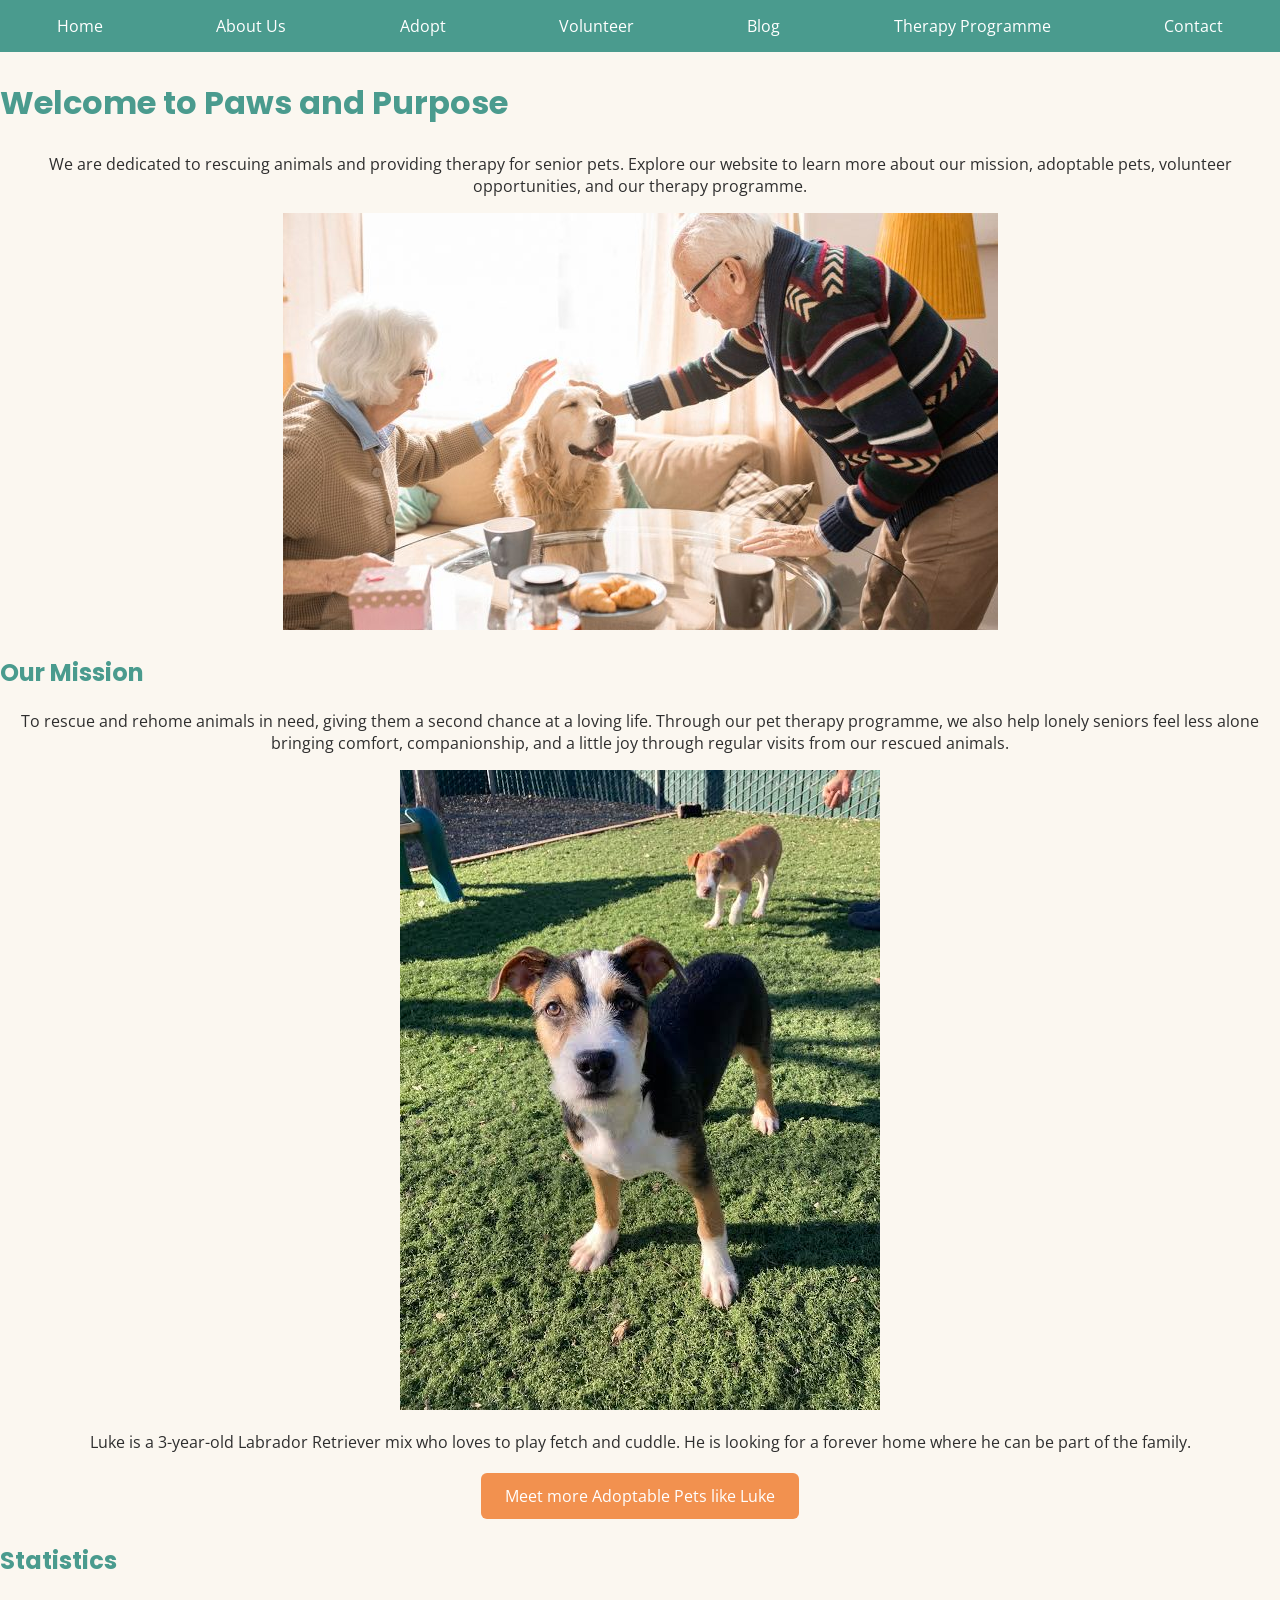
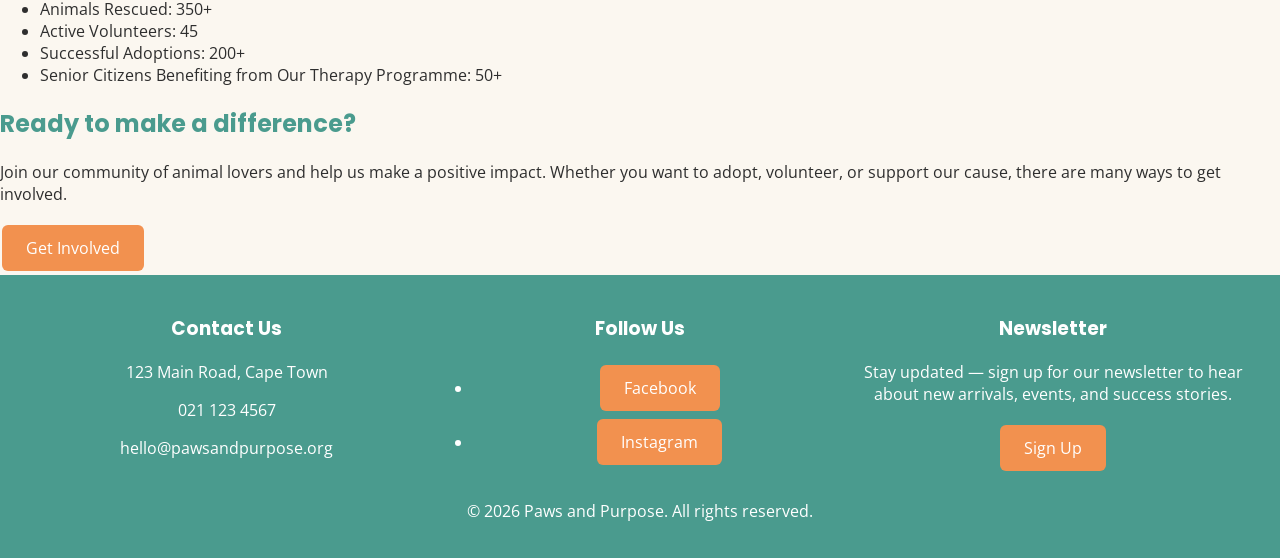
<file: index.html>
<!DOCTYPE html>
<html lang="en">
<head>
    <meta charset="UTF-8">
    <meta name="viewport" content="width=device-width, initial-scale=1.0">
    <title>Paws & Purpose | Animal Rescue & Senior Pet Therapy</title>
    <link rel="preconnect" href="https://fonts.googleapis.com">
    <link rel="preconnect" href="https://fonts.gstatic.com" crossorigin>
    <link href="https://fonts.googleapis.com/css2?family=Open+Sans:wght@400;700&family=Poppins:wght@400;600;700&display=swap" rel="stylesheet">
    <link rel="stylesheet" href="style.css">
</head>
<body>
    <!-- Navigation -->
        <nav>
            <input type="checkbox" id="menu-toggle" class="menu-toggle">
            <label for="menu-toggle" class="hamburger">☰</label>
            
            <ul>
            <li><a href="index.html">Home</a></li>
                <li><a href="about.html">About Us</a></li>
                <li><a href="adopt.html">Adopt</a></li>
                <li><a href="get-involved.html">Volunteer</a></li>
                <li><a href="blog.html">Blog</a></li>
                <li><a href="therapy-programme.html">Therapy Programme</a></li>
                <li><a href="contact.html">Contact</a></li>
            </ul>
        </nav>
    
<main>
    <!-- Hero Section -->
    <section class="hero">
    <h1>Welcome to Paws and Purpose</h1>

    <div class="hero-content"><p>We are dedicated to rescuing animals and providing therapy for senior pets. Explore our website to learn more about our mission, adoptable pets, volunteer opportunities, and our therapy programme.</p>
    <img src="images/hero/hero-home.jpg" alt="A rescued dog ready for adoption">
    </div>
    </section>

    <h2>Our Mission</h2>
    <div class="pet-content">
    <p>To rescue and rehome animals in need, giving them a second chance at a loving life. Through our pet therapy programme, we also help lonely seniors feel less alone bringing comfort, companionship, and a little joy through regular visits from our rescued animals.</p>
    
        <img src ="images/pets/Luke.jpg" class="pet-image" alt="Luke, a rescued dog ready for adoption">
        <p>Luke is a 3-year-old Labrador Retriever mix who loves to play fetch and cuddle. He is looking for a forever home where he can be part of the family.</p>
    
    <a href="adopt.html" class ="button">Meet more Adoptable Pets like Luke</a>
    </div>

    <!-- <h2>Testimonials</h2>
    <p>Here are some testimonials from our adopters and volunteers...</p> -->
    <h2>Statistics</h2>
    <ul>
        <li>Animals Rescued: 350+</li>
        <li>Active Volunteers: 45</li>
        <li>Successful Adoptions: 200+</li>
        <li>Senior Citizens Benefiting from Our Therapy Programme: 50+</li>
    </ul>

    <h2>Ready to make a difference?</h2>
    <p>Join our community of animal lovers and help us make a positive impact. Whether you want to adopt, volunteer, or support our cause, there are many ways to get involved.</p>
    <a href="get-involved.html" class="button">Get Involved</a>
</main>

    <!-- Footer -->
    <footer>
        <div>
            <h3>Contact Us</h3>
            <p>123 Main Road, Cape Town</p>
            <p>021 123 4567</p>
            <p>hello@pawsandpurpose.org</p>
        </div>
        
        <div>
            <h3>Follow Us</h3>
            <ul>
                <li><a href="https://facebook.com/pawsandpurposecpt" class="button">Facebook</a></li>
                <li><a href="https://instagram.com/pawsandpurpose_cpt" class="button">Instagram</a></li>
            </ul>
        </div>

        <div>
            <h3>Newsletter</h3>
            <p>Stay updated — sign up for our newsletter to hear about new arrivals, events, and success stories.</p>
            <a href="contact.html" class="button">Sign Up</a>
        </div>

        <p>&copy; 2026 Paws and Purpose. All rights reserved.</p>
    </footer>
</body>
</html>
</file>
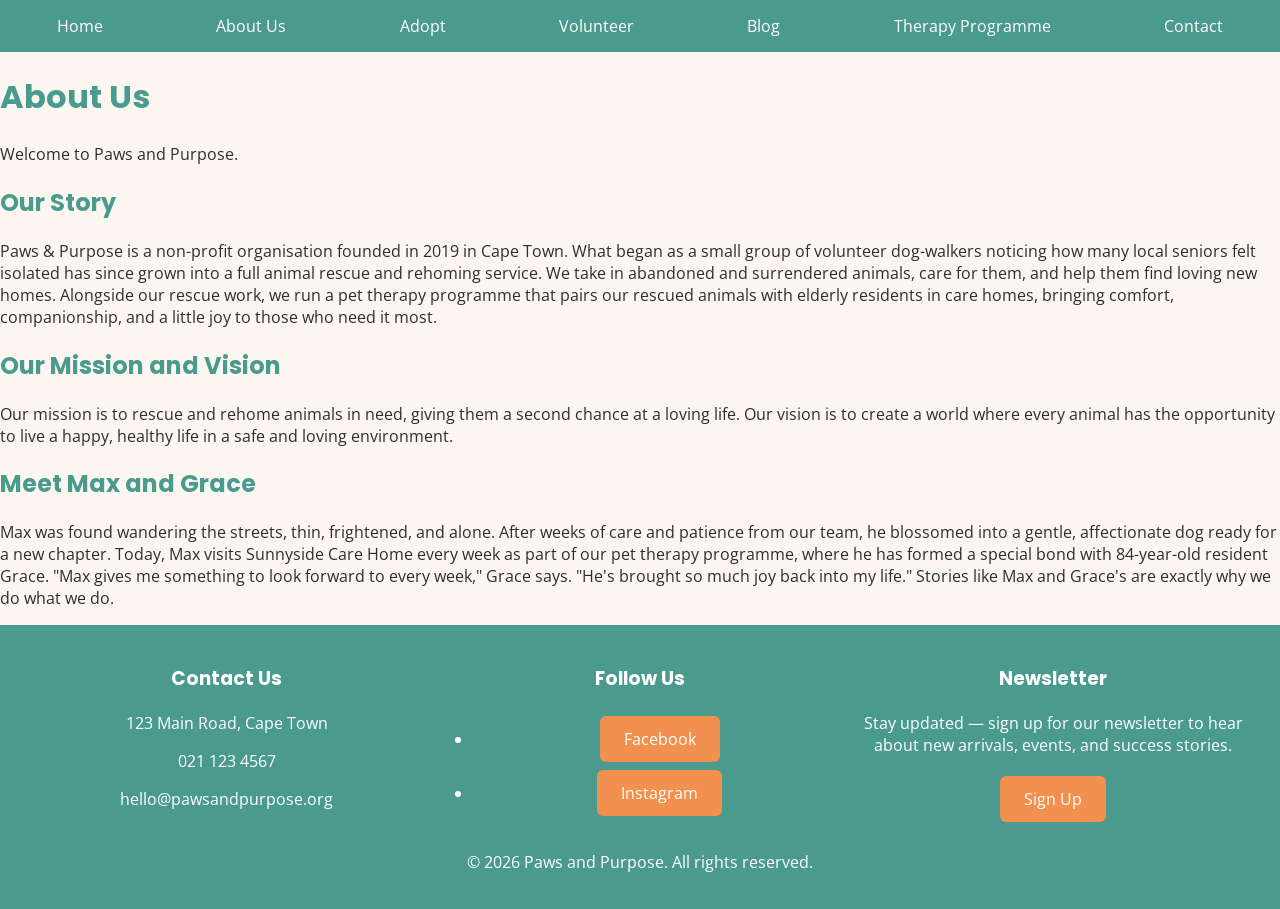
<file: about.html>
<!DOCTYPE html>
<html lang="en">
<head>
    <meta charset="UTF-8">
    <meta name="viewport" content="width=device-width, initial-scale=1.0">
    <title>About us | Paws and Purpose</title>
    <link rel="preconnect" href="https://fonts.googleapis.com">
    <link rel="preconnect" href="https://fonts.gstatic.com" crossorigin>
    <link href="https://fonts.googleapis.com/css2?family=Open+Sans:wght@400;700&family=Poppins:wght@400;600;700&display=swap" rel="stylesheet">
    <link rel="stylesheet" href="style.css">
</head>
<body>
    <!-- Navigation -->
    <nav>
        <input type="checkbox" id="menu-toggle" class="menu-toggle">
        <label for="menu-toggle" class="hamburger">☰</label>

        <ul>
            <li><a href="index.html">Home</a></li>
            <li><a href="about.html">About Us</a></li>
            <li><a href="adopt.html">Adopt</a></li>
            <li><a href="get-involved.html">Volunteer</a></li>
            <li><a href="blog.html">Blog</a></li>
            <li><a href="therapy-programme.html">Therapy Programme</a></li>
            <li><a href="contact.html">Contact</a></li>
        </ul>
    </nav>

<main>
        <h1>About Us</h1>
        <p>Welcome to Paws and Purpose.</p>

    <h2>Our Story</h2>
    <p>Paws & Purpose is a non-profit organisation founded in 2019 in Cape Town. What began as a small group of volunteer dog-walkers noticing how many local seniors felt isolated has since grown into a full animal rescue and rehoming service. We take in abandoned and surrendered animals, care for them, and help them find loving new homes. Alongside our rescue work, we run a pet therapy programme that pairs our rescued animals with elderly residents in care homes, bringing comfort, companionship, and a little joy to those who need it most.</p>

    <h2>Our Mission and Vision</h2>
    <p>Our mission is to rescue and rehome animals in need, giving them a second chance at a loving life. Our vision is to create a world where every animal has the opportunity to live a happy, healthy life in a safe and loving environment.</p>

    <h2>Meet Max and Grace</h2>
    <p>Max was found wandering the streets, thin, frightened, and alone. After weeks of care and patience from our team, he blossomed into a gentle, affectionate dog ready for a new chapter. Today, Max visits Sunnyside Care Home every week as part of our pet therapy programme, where he has formed a special bond with 84-year-old resident Grace. "Max gives me something to look forward to every week," Grace says. "He's brought so much joy back into my life." Stories like Max and Grace's are exactly why we do what we do.</p>

</main>
    <!-- Footer -->
    <footer>
        <div>
            <h3>Contact Us</h3>
            <p>123 Main Road, Cape Town</p>
            <p>021 123 4567</p>
            <p>hello@pawsandpurpose.org</p>
        </div>
        
        <div>
            <h3>Follow Us</h3>
            <ul>
                <li><a href="https://facebook.com/pawsandpurposecpt " class="button">Facebook</a></li>
                <li><a href="https://instagram.com/pawsandpurpose_cpt" class="button">Instagram</a></li>
            </ul>
        </div>

        <div>
            <h3>Newsletter</h3>
            <p>Stay updated — sign up for our newsletter to hear about new arrivals, events, and success stories.</p>
            <a href="contact.html" class="button">Sign Up</a>
        </div>

        <p>&copy; 2026 Paws and Purpose. All rights reserved.</p>
    </footer>

</body>
</html>
</file>
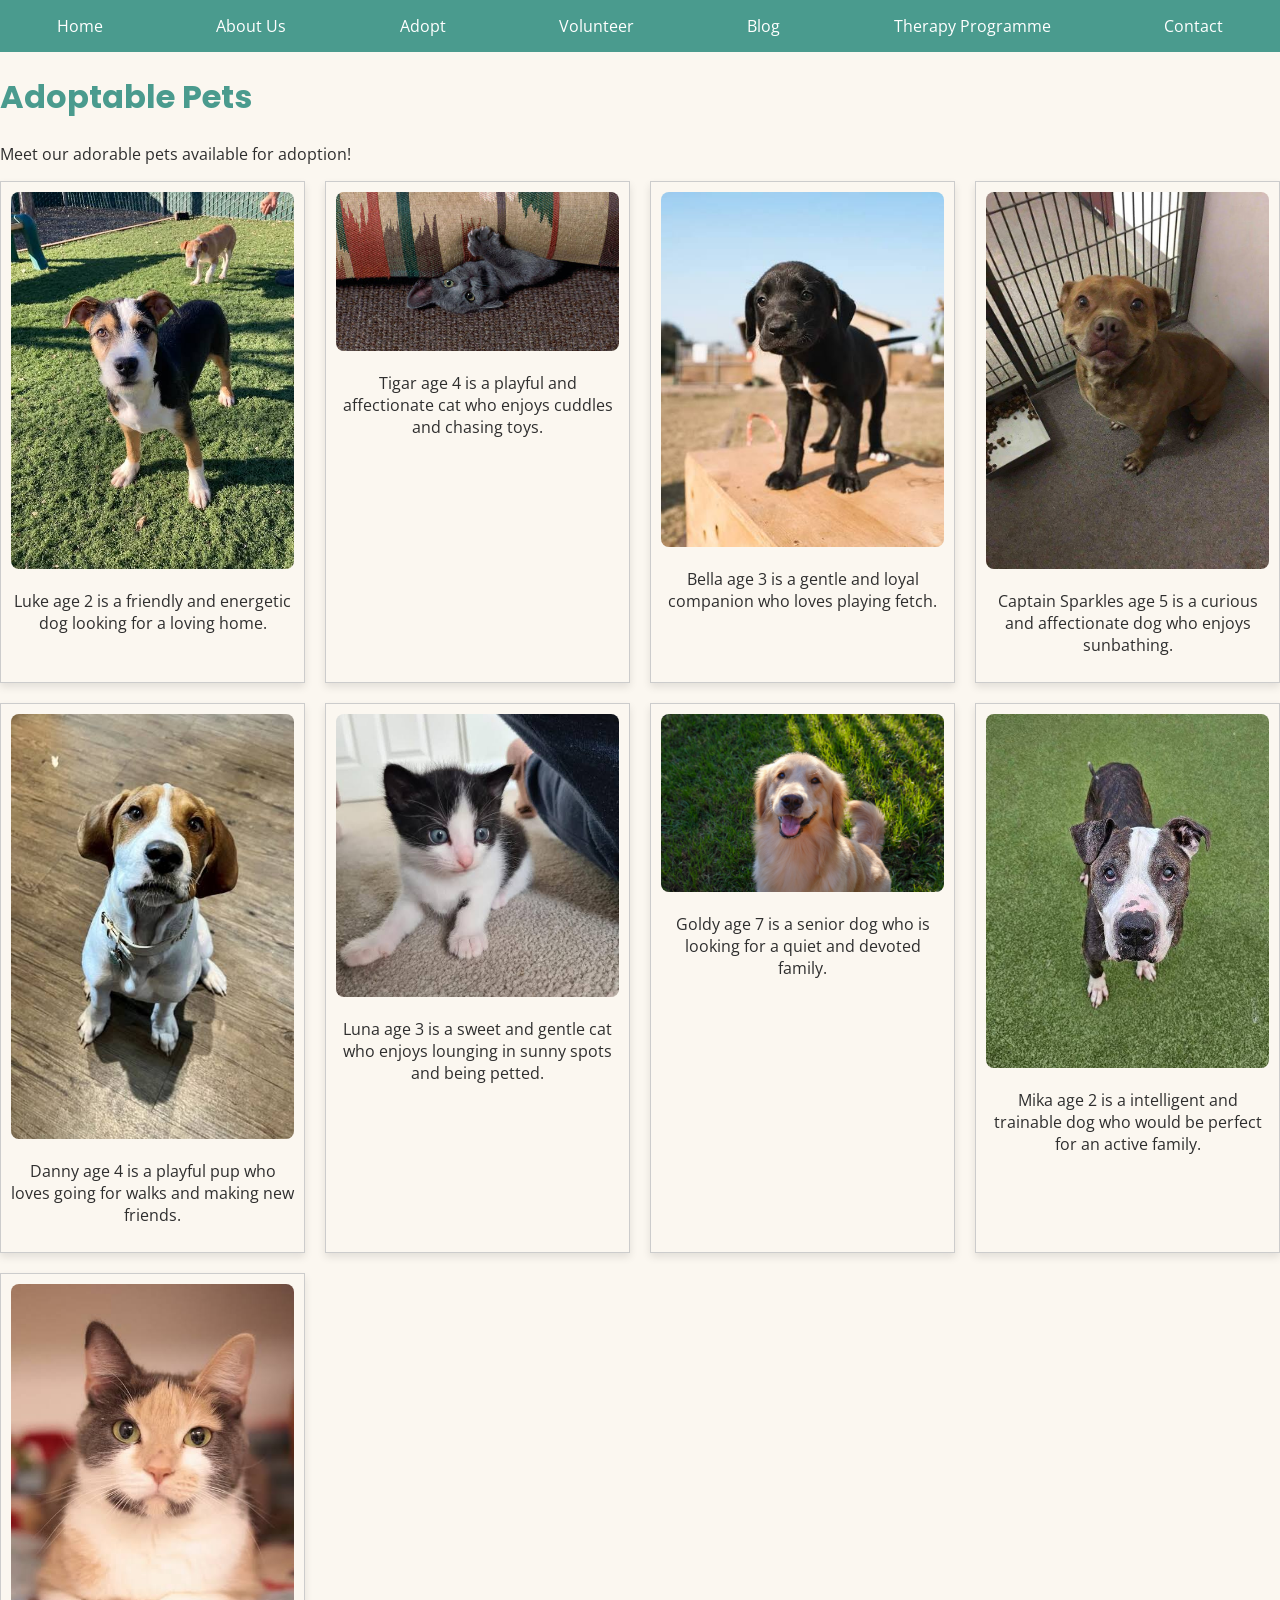
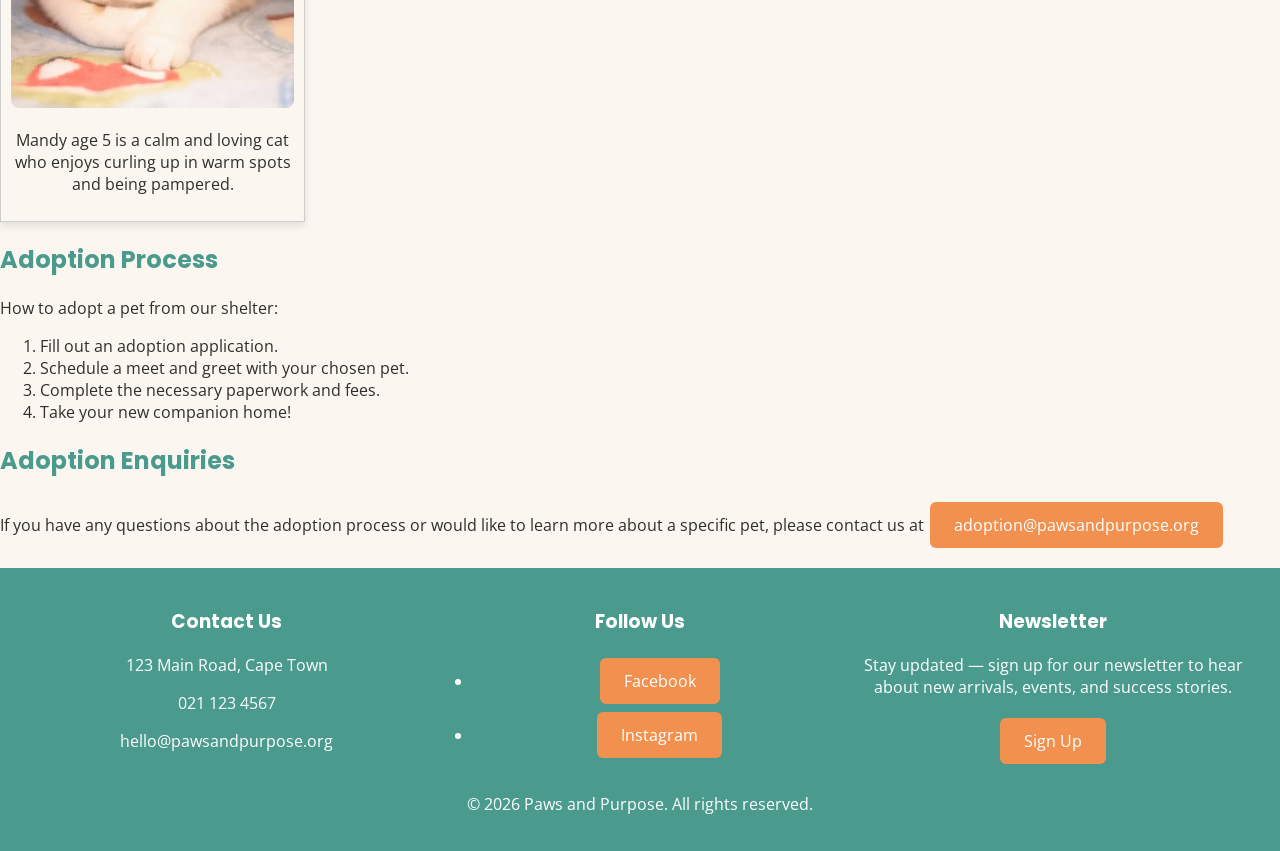
<file: adopt.html>
<!DOCTYPE html>
<html lang="en">
<head>
  <meta charset="UTF-8">
  <meta name="viewport" content="width=device-width, initial-scale=1.0">
  <title>Adoptable Pets | Paws and Purpose</title>
  <link rel="preconnect" href="https://fonts.googleapis.com">
  <link rel="preconnect" href="https://fonts.gstatic.com" crossorigin>
  <link href="https://fonts.googleapis.com/css2?family=Open+Sans:wght@400;700&family=Poppins:wght@400;600;700&display=swap" rel="stylesheet">
  <link rel="stylesheet" href="style.css">
</head>
<body>
  <!-- Navigation -->
  <nav>
    <input type="checkbox" id="menu-toggle" class="menu-toggle">
    <label for="menu-toggle" class="hamburger">☰</label>

    <ul>
     <li><a href="index.html">Home</a></li>
            <li><a href="about.html">About Us</a></li>
            <li><a href="adopt.html">Adopt</a></li>
            <li><a href="get-involved.html">Volunteer</a></li>
            <li><a href="blog.html">Blog</a></li>
            <li><a href="therapy-programme.html">Therapy Programme</a></li>
            <li><a href="contact.html">Contact</a></li>
    </ul>
  </nav>

<main> 
  <h1>Adoptable Pets</h1>
    <p>Meet our adorable pets available for adoption!</p>
    <!-- <h2>Available for Adoption</h2> -->
     <div class = "pet-grid">
  <div class = "pet-card">
    <img src = "images/pets/Luke.jpg" alt = "Luke the dog" width = "300" height = "200">
    <p>Luke age 2 is a friendly and energetic dog looking for a loving home.</p>
  </div>

  <div class = "pet-card">
    <img src = "images/pets/tigar.jpg" alt = "Tigar the cat" srcset = "images/pets/tigar.jpg" width = "300" height = "200">
    <p>Tigar age 4 is a playful and affectionate cat who enjoys cuddles and chasing toys.</p>
  </div>

  <div class = "pet-card">
    <img src = "images/pets/Bella.jpg" alt = "Bella the dog" srcset = "images/pets/Bella.jpg" width = "300" height = "200">
    <p>Bella age 3 is a gentle and loyal companion who loves playing fetch.</p>
  </div>

  <div class = "pet-card">
   <img src = "images/pets/Captain Sparkles.jpg" alt = "Captain Sparkles the dog" srcset = "images/pets/Captain Sparkles.jpg" width = "300" height = "200">
   <p>Captain Sparkles age 5 is a curious and affectionate dog who enjoys sunbathing.</p>
  </div>

  <div class = "pet-card">
    <img src = "images/pets/Danny.jpg" alt = "Danny the dog" srcset = "images/pets/Danny.jpg" width = "300" height = "200">
    <p>Danny age 4 is a playful pup who loves going for walks and making new friends.</p>
  </div>

  <div class = "pet-card">
    <img src = "images/pets/Luna.jpg" alt = "Luna the cat" srcset = "images/pets/Luna.jpg" width = "300" height = "200">
    <p>Luna age 3 is a sweet and gentle cat who enjoys lounging in sunny spots and being petted.</p>
  </div>

  <div class = "pet-card">
    <img src = "images/pets/Goldy.jpg" alt = "Goldy the dog" srcset = "images/pets/Goldy.jpg" width = "300" height = "200">
    <p>Goldy age 7 is a senior dog who is looking for a quiet and devoted family.</p>
  </div>

  <div class = "pet-card">
    <img src = "images/pets/Mika.jpg" alt = "Mika the dog" srcset = "images/pets/Mika.jpg" width = "300" height = "200">
    <p>Mika age 2 is a intelligent and trainable dog who would be perfect for an active family.</p>
  </div>

  <div class = "pet-card">
    <img src = "images/pets/mandy.jpg" alt = "Mandy the cat" srcset = "images/pets/mandy.jpg" width = "300" height = "200">
    <p>Mandy age 5 is a calm and loving cat who enjoys curling up in warm spots and being pampered.</p>
  </div>
    </div>
  <h2>Adoption Process</h2>
  <p>How to adopt a pet from our shelter:</p>
  <ol>
    <li>Fill out an adoption application.</li>
    <li>Schedule a meet and greet with your chosen pet.</li>
    <li>Complete the necessary paperwork and fees.</li>
    <li>Take your new companion home!</li>
  </ol>
  <h2>Adoption Enquiries</h2>
  <p>If you have any questions about the adoption process or would like to learn more about a specific pet, please contact us at <a href="mailto:adoption@pawsandpurpose.org" class="button">adoption@pawsandpurpose.org</a></p>
</main>

      <footer>
        <div>
            <h3>Contact Us</h3>
            <p>123 Main Road, Cape Town</p>
            <p>021 123 4567</p>
            <p>hello@pawsandpurpose.org</p>
        </div>
        
        <div>
            <h3>Follow Us</h3>
            <ul>
                <li><a href="https://facebook.com/pawsandpurposecpt "class="button">Facebook</a></li>
                <li><a href="https://instagram.com/pawsandpurpose_cpt"class="button">Instagram</a></li>
            </ul>
        </div>

        <div>
            <h3>Newsletter</h3>
            <p>Stay updated — sign up for our newsletter to hear about new arrivals, events, and success stories.</p>
            <a href="contact.html" class="button">Sign Up</a>
        </div>

        <p>&copy; 2026 Paws and Purpose. All rights reserved.</p>
    </footer>

</body>
</html>
</file>
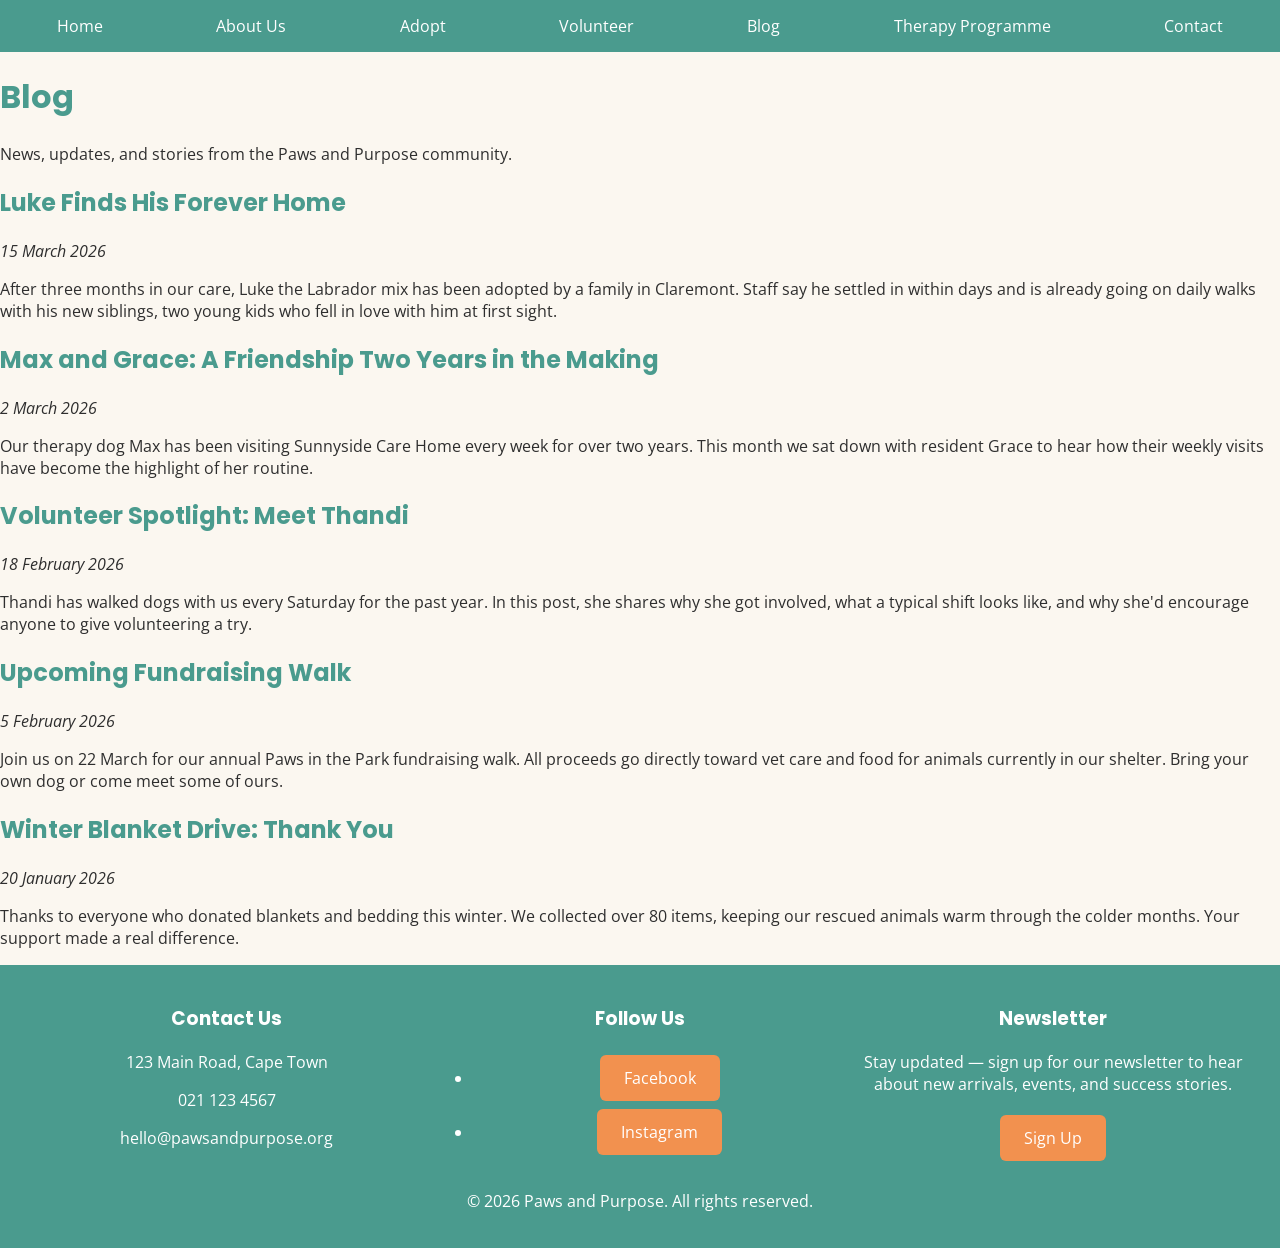
<file: blog.html>
<!DOCTYPE html>
<html lang="en">
<head>
    <meta charset="UTF-8">
    <meta name="viewport" content="width=device-width, initial-scale=1.0">
    <title>Blog | Paws and Purpose</title>
    <link rel="preconnect" href="https://fonts.googleapis.com">
    <link rel="preconnect" href="https://fonts.gstatic.com" crossorigin>
    <link href="https://fonts.googleapis.com/css2?family=Open+Sans:wght@400;700&family=Poppins:wght@400;600;700&display=swap" rel="stylesheet">
    <link rel="stylesheet" href="style.css">
</head>
<body>
    <nav>
        <input type="checkbox" id="menu-toggle" class="menu-toggle">
        <label for="menu-toggle" class="hamburger">☰</label>
        <ul>
            <li><a href="index.html">Home</a></li>
            <li><a href="about.html">About Us</a></li>
            <li><a href="adopt.html">Adopt</a></li>
            <li><a href="get-involved.html">Volunteer</a></li>
            <li><a href="blog.html">Blog</a></li>
            <li><a href="therapy-programme.html">Therapy Programme</a></li>
            <li><a href="contact.html">Contact</a></li>
        </ul>
    </nav>

    <main>
        <h1>Blog</h1>
        <p>News, updates, and stories from the Paws and Purpose community.</p>

        <h2>Luke Finds His Forever Home</h2>
        <p><em>15 March 2026</em></p>
        <p>After three months in our care, Luke the Labrador mix has been adopted by a family in Claremont. Staff say he settled in within days and is already going on daily walks with his new siblings, two young kids who fell in love with him at first sight.</p>

        <h2>Max and Grace: A Friendship Two Years in the Making</h2>
        <p><em>2 March 2026</em></p>
        <p>Our therapy dog Max has been visiting Sunnyside Care Home every week for over two years. This month we sat down with resident Grace to hear how their weekly visits have become the highlight of her routine.</p>

        <h2>Volunteer Spotlight: Meet Thandi</h2>
        <p><em>18 February 2026</em></p>
        <p>Thandi has walked dogs with us every Saturday for the past year. In this post, she shares why she got involved, what a typical shift looks like, and why she'd encourage anyone to give volunteering a try.</p>

        <h2>Upcoming Fundraising Walk</h2>
        <p><em>5 February 2026</em></p>
        <p>Join us on 22 March for our annual Paws in the Park fundraising walk. All proceeds go directly toward vet care and food for animals currently in our shelter. Bring your own dog or come meet some of ours.</p>

        <h2>Winter Blanket Drive: Thank You</h2>
        <p><em>20 January 2026</em></p>
        <p>Thanks to everyone who donated blankets and bedding this winter. We collected over 80 items, keeping our rescued animals warm through the colder months. Your support made a real difference.</p>
    </main>

    <footer>
        <div>
            <h3>Contact Us</h3>
            <p>123 Main Road, Cape Town</p>
            <p>021 123 4567</p>
            <p>hello@pawsandpurpose.org</p>
        </div>

        <div>
            <h3>Follow Us</h3>
            <ul>
                <li><a href="https://facebook.com/pawsandpurposecpt" class="button">Facebook</a></li>
                <li><a href="https://instagram.com/pawsandpurpose_cpt" class="button">Instagram</a></li>
            </ul>
        </div>

        <div>
            <h3>Newsletter</h3>
            <p>Stay updated &mdash; sign up for our newsletter to hear about new arrivals, events, and success stories.</p>
            <a href="contact.html" class="button">Sign Up</a>
        </div>

        <p>&copy; 2026 Paws and Purpose. All rights reserved.</p>
    </footer>
</body>
</html>
</file>
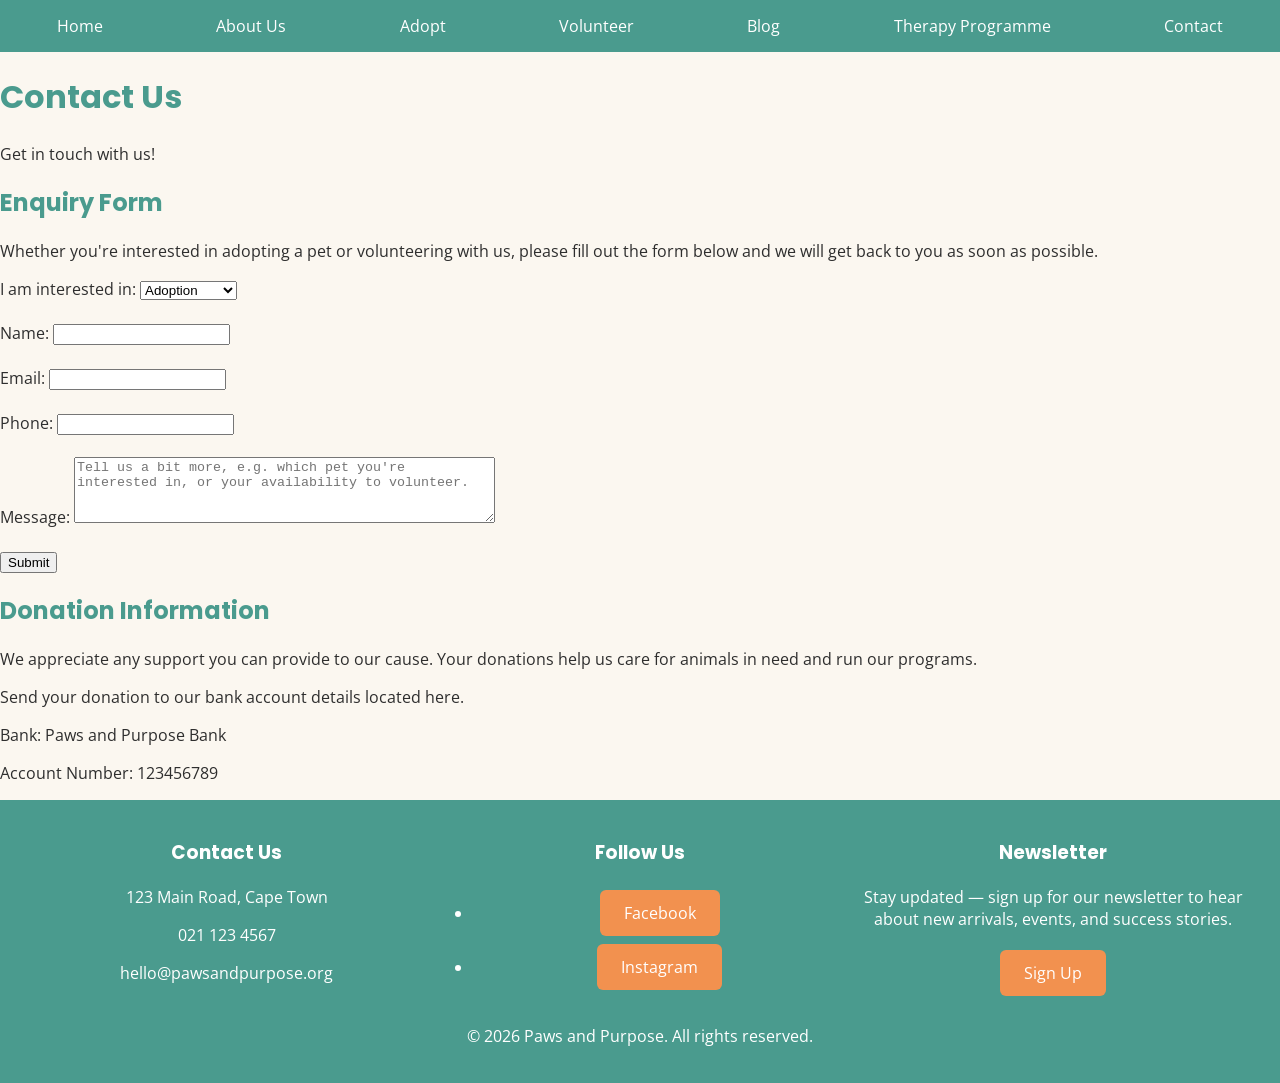
<file: contact.html>
<!DOCTYPE html>
<html lang="en">
<head>
    <meta charset="UTF-8">
    <meta name="viewport" content="width=device-width, initial-scale=1.0">
    <title>Contact | Paws and Purpose</title>
    <link rel="preconnect" href="https://fonts.googleapis.com">
    <link rel="preconnect" href="https://fonts.gstatic.com" crossorigin>
    <link href="https://fonts.googleapis.com/css2?family=Open+Sans:wght@400;700&family=Poppins:wght@400;600;700&display=swap" rel="stylesheet">
    <link rel="stylesheet" href="style.css">
</head>
<body>
    <!-- Navigation --> 
    <nav>
        <input type="checkbox" id="menu-toggle" class="menu-toggle">
        <label for="menu-toggle" class="hamburger">☰</label>
    <ul>
        <li><a href="index.html">Home</a></li>
        <li><a href="about.html">About Us</a></li>
        <li><a href="adopt.html">Adopt</a></li>
        <li><a href="get-involved.html">Volunteer</a></li>
        <li><a href="blog.html">Blog</a></li>
        <li><a href="therapy-programme.html">Therapy Programme</a></li>
        <li><a href="contact.html">Contact</a></li>
    </ul>
</nav>
<main>
    <h1>Contact Us</h1>
    <p>Get in touch with us!</p>    
   
    <h2>Enquiry Form</h2>
    <p>Whether you're interested in adopting a pet or volunteering with us, please fill out the form below and we will get back to you as soon as possible.</p>
    
    <!-- Enquiry Form -->
     <form action="submit_form.php" method="post">
            <label for="option">I am interested in:</label>
            <select id="option" name="option">
                <option value="adoption">Adoption</option>
                <option value="volunteer">Volunteering</option>
            </select><br><br>
 
            <label for="name">Name:</label>
            <input type="text" id="name" name="name" required><br><br>
 
            <label for="email">Email:</label>
            <input type="email" id="email" name="email" required><br><br>
 
            <label for="phone">Phone:</label>
            <input type="tel" id="phone" name="phone"><br><br>
 
            <label for="message">Message:</label>
            <textarea id="message" name="message" rows="4" cols="50" placeholder="Tell us a bit more, e.g. which pet you're interested in, or your availability to volunteer."></textarea><br><br>

        <input type="submit" value="Submit">

    </form>
    <h2>Donation Information</h2>
    <p>We appreciate any support you can provide to our cause. Your donations help us care for animals in need and run our programs.</p>
    <p>Send your donation to our bank account details located here.</p>
    <p>Bank: Paws and Purpose Bank</p>
    <p>Account Number: 123456789</p>
    
</main>

    <footer>
        <div>
            <h3>Contact Us</h3>
            <p>123 Main Road, Cape Town</p>
            <p>021 123 4567</p>
            <p>hello@pawsandpurpose.org</p>
        </div>
        
        <div>
            <h3>Follow Us</h3>
            <ul>
                <li><a href="https://facebook.com/pawsandpurposecpt " class="button">Facebook</a></li>
                <li><a href="https://instagram.com/pawsandpurpose_cpt" class="button">Instagram</a></li>
            </ul>
        </div>

        <div>
            <h3>Newsletter</h3>
            <p>Stay updated — sign up for our newsletter to hear about new arrivals, events, and success stories.</p>
            <a href="contact.html " class="button">Sign Up</a>
        </div>

        <p>&copy; 2026 Paws and Purpose. All rights reserved.</p>
    </footer>

</body>
</html>
</file>
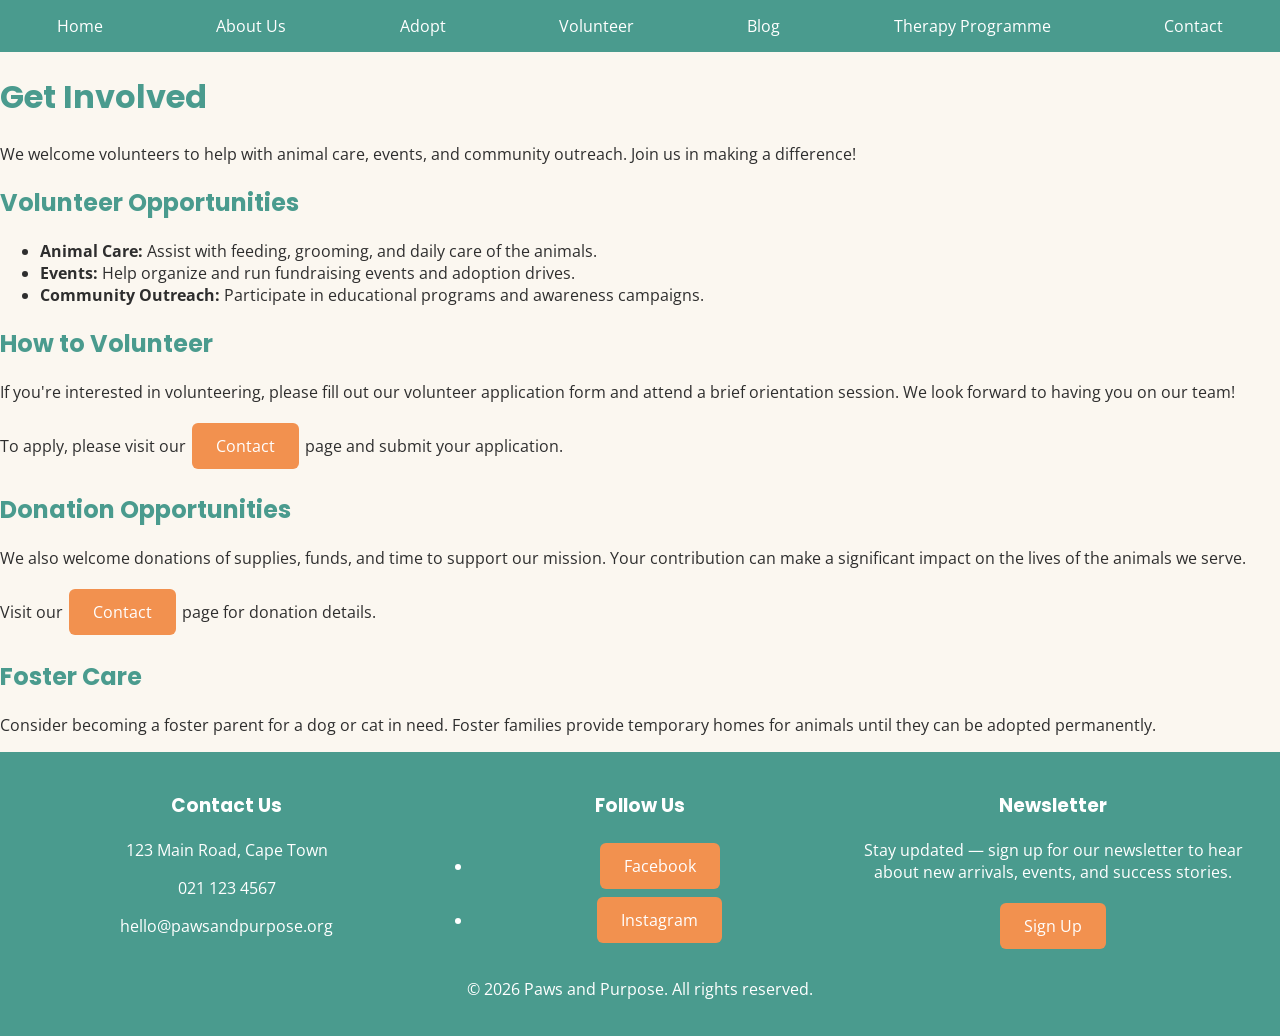
<file: get-involved.html>
<!DOCTYPE html>
<html lang="en">
<head>
    <meta charset="utf-8">
    <meta name="viewport" content="width=device-width, initial-scale=1.0">
    <title>Get Involved | Paws and Purpose</title>
    <link rel="preconnect" href="https://fonts.googleapis.com">
    <link rel="preconnect" href="https://fonts.gstatic.com" crossorigin>
    <link href="https://fonts.googleapis.com/css2?family=Open+Sans:wght@400;700&family=Poppins:wght@400;600;700&display=swap" rel="stylesheet">
    <link rel="stylesheet" href="style.css">
</head>
<body>
    <!-- Navigation -->
    <nav>
        <input type="checkbox" id="menu-toggle" class="menu-toggle">
        <label for="menu-toggle" class="hamburger">☰</label>
        <ul>
            <li><a href="index.html">Home</a></li>
            <li><a href="about.html">About Us</a></li>
            <li><a href="adopt.html">Adopt</a></li>
            <li><a href="get-involved.html">Volunteer</a></li>
            <li><a href="blog.html">Blog</a></li>
            <li><a href="therapy-programme.html">Therapy Programme</a></li>
            <li><a href="contact.html">Contact</a></li>
        </ul>
    </nav>    

    <main>
        <!-- Get Involved -->
        <h1>Get Involved</h1>
        <p>We welcome volunteers to help with animal care, events, and community outreach. Join us in making a difference!</p>

        <h2>Volunteer Opportunities</h2>
        <ul>
            <li><strong>Animal Care:</strong> Assist with feeding, grooming, and daily care of the animals.</li>
            <li><strong>Events:</strong> Help organize and run fundraising events and adoption drives.</li>
            <li><strong>Community Outreach:</strong> Participate in educational programs and awareness campaigns.</li>
        </ul>
        <h2>How to Volunteer</h2>
        <p>If you're interested in volunteering, please fill out our volunteer application form and attend a brief orientation session. We look forward to having you on our team!</p>
        <p>To apply, please visit our <a href="contact.html" class="button">Contact</a> page and submit your application.</p>
        <h2>Donation Opportunities</h2>
        <p>We also welcome donations of supplies, funds, and time to support our mission. Your contribution can make a significant impact on the lives of the animals we serve.</p>
        <p>Visit our <a href="contact.html" class="button">Contact</a> page for donation details.</p>

        <h2>Foster Care</h2>
        <p>Consider becoming a foster parent for a dog or cat in need. Foster families provide temporary homes for animals until they can be adopted permanently.</p>

        </main>
        <footer>
        <div>
            <h3>Contact Us</h3>
            <p>123 Main Road, Cape Town</p>
            <p>021 123 4567</p>
            <p>hello@pawsandpurpose.org</p>
        </div>
        
        <div>
            <h3>Follow Us</h3>
            <ul>
                <li><a href="https://facebook.com/pawsandpurposecpt" class="button">Facebook</a></li>
                <li><a href="https://instagram.com/pawsandpurpose_cpt" class="button">Instagram</a></li>
            </ul>
        </div>

        <div>
            <h3>Newsletter</h3>
            <p>Stay updated — sign up for our newsletter to hear about new arrivals, events, and success stories.</p>
            <a href="contact.html" class="button">Sign Up</a>
        </div>

        <p>&copy; 2026 Paws and Purpose. All rights reserved.</p>
    </footer>

</body>
</html>
</file>
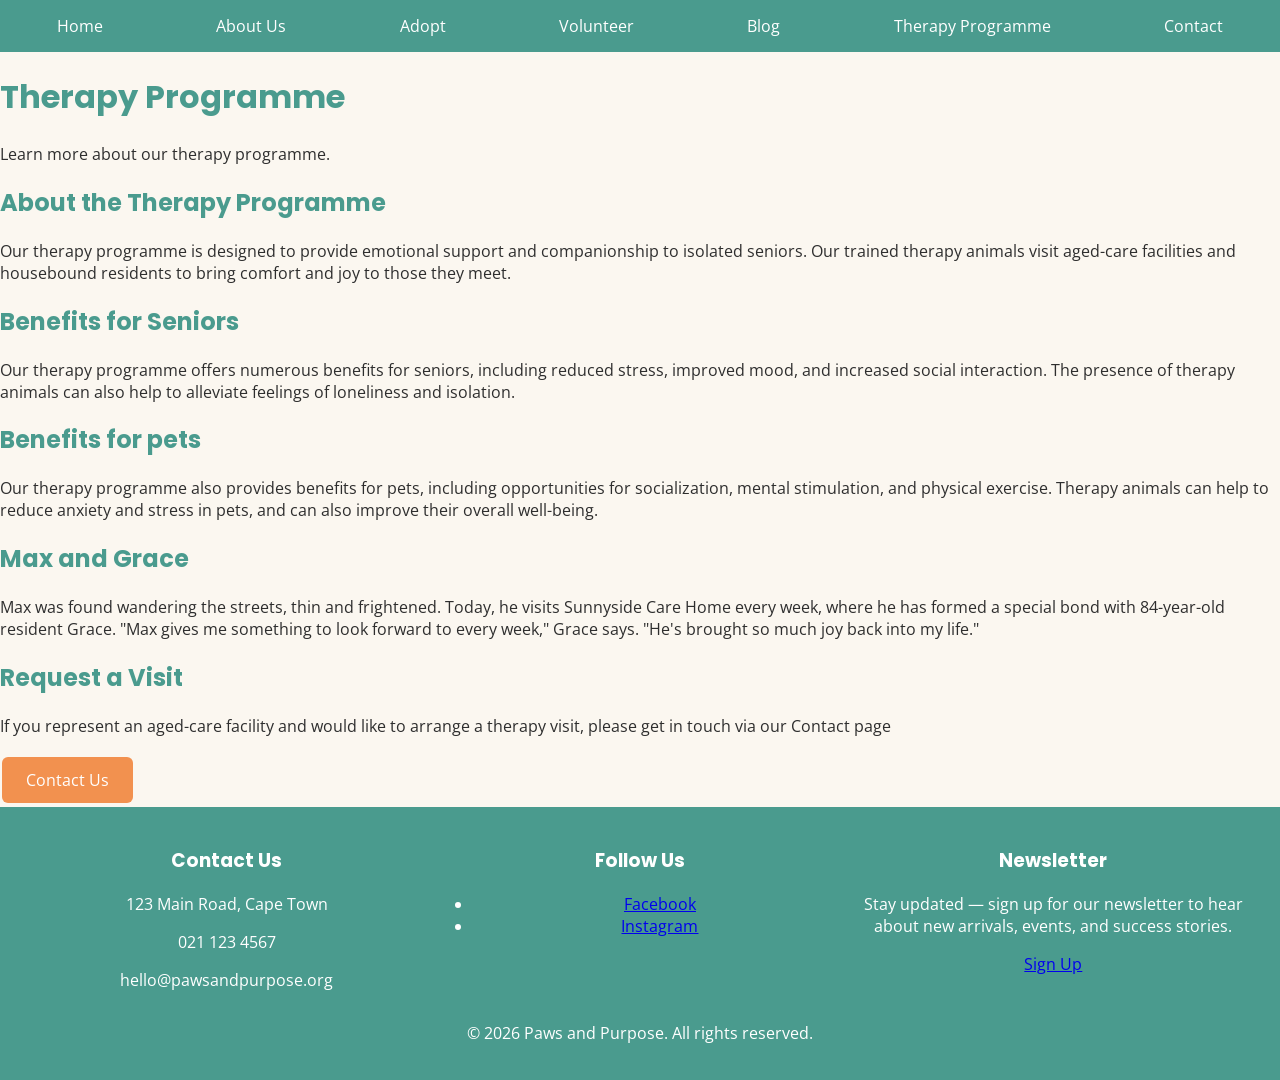
<file: therapy-programme.html>
<!DOCTYPE html>
<html lang="en">
<head>
    <meta charset="UTF-8">
    <meta name="viewport" content="width=device-width, initial-scale=1.0">
    <title>Therapy Programme - Paws and Purpose</title>
    <link rel="preconnect" href="https://fonts.googleapis.com">
    <link rel="preconnect" href="https://fonts.gstatic.com" crossorigin>
    <link href="https://fonts.googleapis.com/css2?family=Open+Sans:wght@400;700&family=Poppins:wght@400;600;700&display=swap" rel="stylesheet">
    <link rel="stylesheet" href="style.css">
</head>
<body>
    <!-- Navigation -->
    <nav>
        <input type="checkbox" id="menu-toggle" class="menu-toggle">
        <label for="menu-toggle" class="hamburger">☰</label>
        <ul>
            <li><a href="index.html">Home</a></li>
            <li><a href="about.html">About Us</a></li>
            <li><a href="adopt.html">Adopt</a></li>
            <li><a href="get-involved.html">Volunteer</a></li>
            <li><a href="blog.html">Blog</a></li>
            <li><a href="therapy-programme.html">Therapy Programme</a></li>
            <li><a href="contact.html">Contact</a></li>
        </ul>
    </nav>

<main>
    <h1>Therapy Programme</h1>
    <p>Learn more about our therapy programme.</p>
    <h2>About the Therapy Programme</h2>
    <p>Our therapy programme is designed to provide emotional support and companionship to isolated seniors. Our trained therapy animals visit aged-care facilities and housebound residents to bring comfort and joy to those they meet.</p>

    <h2>Benefits for Seniors</h2>
    <p>Our therapy programme offers numerous benefits for seniors, including reduced stress, improved mood, and increased social interaction. The presence of therapy animals can also help to alleviate feelings of loneliness and isolation.</p>

    <h2>Benefits for pets</h2>
    <p>Our therapy programme also provides benefits for pets, including opportunities for socialization, mental stimulation, and physical exercise. Therapy animals can help to reduce anxiety and stress in pets, and can also improve their overall well-being.</p>

    <h2>Max and Grace</h2>
    <p>Max was found wandering the streets, thin and frightened. Today, he visits Sunnyside Care Home every week, where he has formed a special bond with 84-year-old resident Grace. "Max gives me something to look forward to every week," Grace says. "He's brought so much joy back into my life."</p>

    <h2>Request a Visit</h2>
    <p>If you represent an aged-care facility and would like to arrange a therapy visit, please get in touch via our Contact page</p>
    <a href="contact.html" class="button">Contact Us</a>


</main>

     <footer>
        <div>
            <h3>Contact Us</h3>
            <p>123 Main Road, Cape Town</p>
            <p>021 123 4567</p>
            <p>hello@pawsandpurpose.org</p>
        </div>
        
        <div>
            <h3>Follow Us</h3>
            <ul>
                <li><a href="https://facebook.com/pawsandpurposecpt">Facebook</a></li>
                <li><a href="https://instagram.com/pawsandpurpose_cpt">Instagram</a></li>
            </ul>
        </div>

        <div>
            <h3>Newsletter</h3>
            <p>Stay updated — sign up for our newsletter to hear about new arrivals, events, and success stories.</p>
            <a href="contact.html">Sign Up</a>
        </div>

        <p>&copy; 2026 Paws and Purpose. All rights reserved.</p>
    </footer>

</body>
</html>
</file>
<file: style.css>
body {
    font-family: "Open Sans", sans-serif;
    margin: 0;
    padding: 0;
    background-color: #FBF7F0;
    color: #2E2E2E;
}

h1, h2, h3 {
    font-family: "Poppins", sans-serif;
    color: #4A9B8E;
}

h1 {
    font-size: 2rem;
}

h2 {
    font-size: 1.5rem;
}

.hero-content {
    display: block;
    margin: 1.25rem auto;
    max-width: 100%;
    height: auto;
    border-radius: 0.5rem;
    text-align: center;
}

.pet-content {
    display: block;
    margin: 1.25rem auto;
    max-width: 100%;
    height: auto;
    border-radius: 0.5rem;
    text-align: center;
}

.pet-grid {
    display: grid;
    grid-template-columns: repeat(auto-fit, minmax(18.75rem, 1fr));
    gap: 1.25rem;
    justify-content: center;
}

.pet-card img {
    max-width: 100%;
    height: auto;
    border-radius: 0.5rem;
}

.pet-card {
    border: 0.0625rem solid #ccc;
    padding: 0.625rem;
    text-align: center;
    box-shadow: 0 0.25rem 0.5rem rgba(0, 0, 0, 0.1);
}

nav ul {
    list-style-type: none;
    margin: 0;
    padding: 0;
    display: flex;
    justify-content: space-around;
    background-color: #4A9B8E;
}

nav a {
    color: #FFFFFF;
    text-decoration: none;
    padding: 0.9375rem;
    display: block;
    white-space: nowrap;
}

nav a:hover {
    background-color: #3A7D6E;
}

footer {
    display: flex;
    justify-content: space-around;
    flex-wrap: wrap;
    background-color: #4A9B8E;
    color: #FFFFFF;
    padding: 1.25rem;
}

footer h3 {
    width: 100%;
    text-align: center;
    color: #FFFFFF;
}

footer > p {
    flex-basis: 100%;
    text-align: center;
    margin-top: 0.9375rem;
}

footer div {
    flex: 1;
    text-align: center;
}

.button {
    background-color: #F2914F;
    color: #FFFFFF;
    border: none;
    padding: 0.75rem 1.5rem;
    text-align: center;
    text-decoration: none;
    display: inline-block;
    font-size: 1rem;
    margin: 0.25rem 0.125rem;
    cursor: pointer;
    border-radius: 0.375rem;
}

.button:hover {
    background-color: #D97A3C;
}


/* Hamburger menu */

.menu-toggle {
    position: absolute;
    opacity: 0;
    pointer-events: none;
}

.hamburger {
    display: none;
}


/* Tablet and mobile */

@media (max-width: 800px) {

    body {
        overflow-x: hidden;
    }

    nav {
        width: 100%;
        margin: 0;
        padding: 0;
        background-color: #4A9B8E;
    }

    .hamburger {
        display: block;
        font-size: 1.875rem;
        width: 100%;
        box-sizing: border-box;
        cursor: pointer;
        padding: 0.625rem;
        background-color: #4A9B8E;
        color: #FFFFFF;
    }

    nav ul {
        display: none;
        flex-direction: column;
        width: 100%;
        margin: 0;
        padding: 0;
        background-color: #4A9B8E;
    }

    .menu-toggle:checked + .hamburger + ul {
        display: flex;
    }

    nav li {
        width: 100%;
        margin: 0;
        padding: 0;
    }

    nav a {
        display: block;
        width: 100%;
        box-sizing: border-box;
        white-space: normal;
        padding: 0.75rem;
    }

    footer {
        flex-direction: column;
    }
}


/* Phone */

@media (max-width: 600px) {

    .hamburger {
        font-size: 1.625rem;
        padding: 0.75rem 0.9375rem;
    }

    nav a {
        font-size: 0.875rem;
        padding: 0.75rem 0.9375rem;
    }

    footer {
        width: 100%;
        flex-direction: column;
    }
}
</file>
